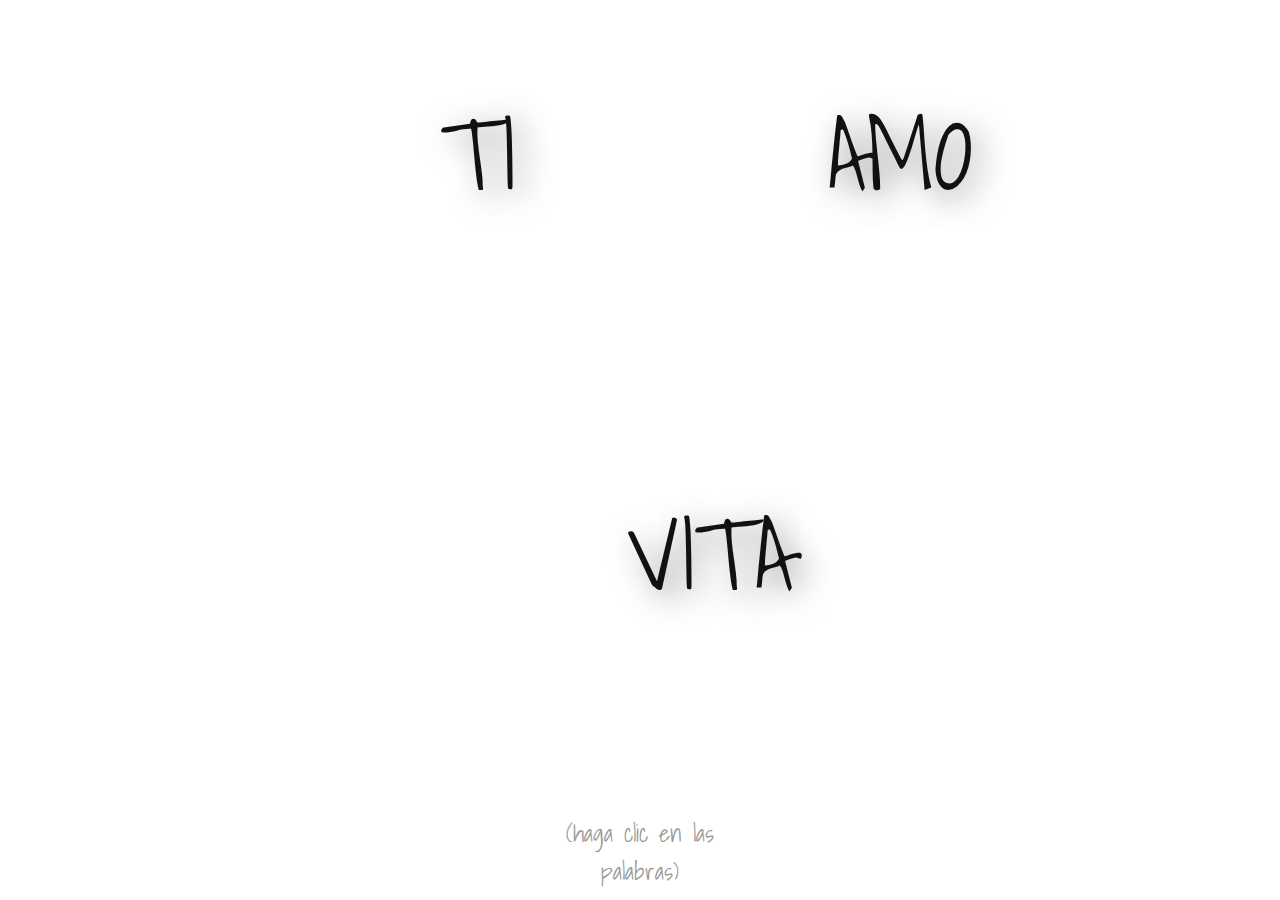
<file: index.html>
<!DOCTYPE html>
<html lang="en" >
<head>
  <meta charset="UTF-8">
  <title>Buon 1 ano y 11 mesi juntos!!</title>
  <link rel="stylesheet" href="./style.css">

</head>
<body>
<!-- partial:index.partial.html -->
<div id="bm"><p>23 settembre 2023</p></div>
<div class="wrapper">
  <input type="checkbox" id="ck1"/>
  <label for="ck1">TI</label>
  <input type="checkbox" id="ck2"/>
  <label for="ck2">AMO</label>
  <input type="checkbox" id="ck3"/>
  <label for="ck3">VITA</label>
  
</div>
<img src="snoopy-4.jpg" id="snoopy" > 

<div id="btnc"><a href="post.html#contact">click me</a></div>
<div id="b111m"><p>Buon 1 ano y 11 meses juntos! </p></div>
<span id="descr">(haga clic en las palabras)</span>
<!-- partial -->
  <script src='//cdnjs.cloudflare.com/ajax/libs/jquery/2.1.3/jquery.min.js'></script>
  <script>
    let ck1 = document.getElementById('ck1');
    let ck2 = document.getElementById('ck2');
    let ck3 = document.getElementById('ck3');
    let snoopy = document.getElementById('snoopy');
    let descr = document.getElementById('descr');
    let b111m = document.getElementById('b111m');
    let bm = document.getElementById('bm');
    let btnc = document.getElementById('btnc');
    function check(){
      if (ck1.checked == true || ck2.checked == true || ck3.checked == true) {
      
        ck1.checked = true
        ck2.checked = true
        ck3.checked = true
        
        snoopy.setAttribute('style','display:block');
        descr.setAttribute('style','display:none');
        b111m.setAttribute('style','display:block');
        bm.setAttribute('style','display:block');
        btnc.setAttribute('style','display:block')
      } else {
        ck1.checked = false
        ck2.checked = false
        ck3.checked = false
        
        snoopy.setAttribute('style','display:hidden');
        descr.setAttribute('style','display:block');
      }
    }





    ck1.addEventListener('change', (event) => {
    
         check();
       
     
    })
    ck2.addEventListener('change', (event) => {
      
         check();
    
    })
    ck3.addEventListener('change', (event) => {
     
         check();
     
    })
  </script>
</body>
</html>
</file>
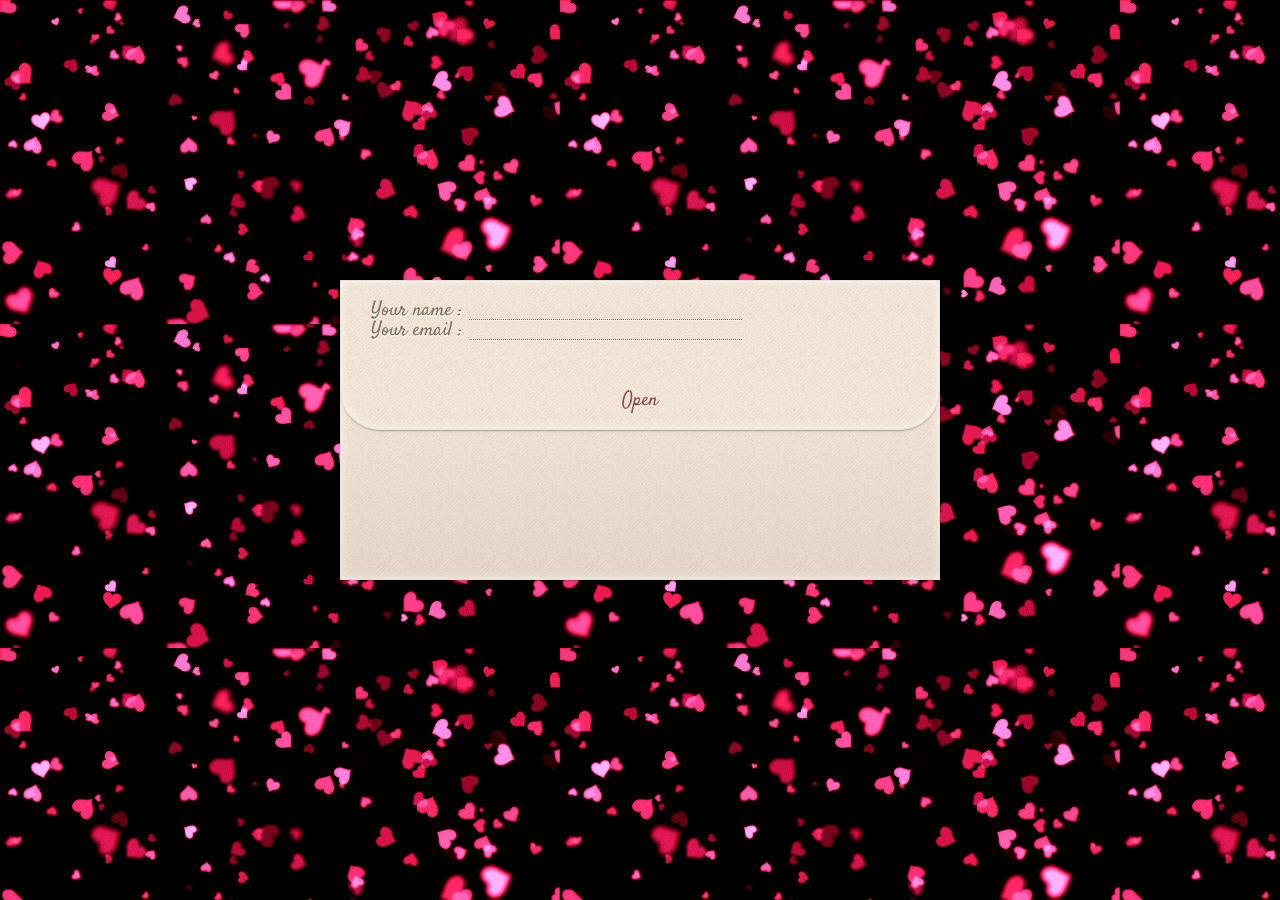
<file: post.html>
<!DOCTYPE html>
<html class="no-js" lang="en">
    <head>
		<meta charset="UTF-8" />
        <title>3D contact form</title>
        <meta name="description" content="A contact form with some fancy 3D effects" />
        <meta name="keywords" content="css3, transforms, transitions, contact form, 3d" />
        <meta name="author" content="PeHaa for PEPSized" />
		<script src="js/modernizr.js" type="text/javascript" charset="utf-8"></script>
		
        <!--[if IE 8]>
			<script src="http://ajax.googleapis.com/ajax/libs/jquery/1.8.0/jquery.min.js"></script>
			<script>	
				$(document).ready(function(){
					$("#contact").addClass("target");
					$("#flip2back, #close").click(function(e){
						$(".target").removeClass("target");
						e.preventDefault();
					});
					$("#open, #flip").click(function(e){
						var $anchor = $(this);
            			$($anchor.attr('href')).addClass("target");
						e.preventDefault();
					});
				});
			</script>
        <![endif]-->
	
<link rel="stylesheet" href="stylesheets/style.css">
<link href='http://fonts.googleapis.com/css?family=Satisfy' rel='stylesheet' type='text/css'>
</head>
<body>
	<section class="container" id="contact" >
		<form class="flip">
			<div class="front">
				<h2>Por mi companera di vita</h2>
				<a id="flip2back">Abrir letter!</a>
			</div>
			<div id="content" class="back">
				<div id="letter">
					<div class="container">
						<div class="flip">
			  				<div class="front"></div>
			  				<div class="back">
								<p>Querida vida mía, <br>
									Gracias por cada momento que pasamos y saboreamos juntos, con tu dulzura que hace que mi corazón lata más rápido y me llena de felicidad y energía infinita como si pudiera tocar el cielo con un dedo, quiero estar aquí y abrazarte fuerte. mis brazos, brazos y protegerte con todo mi ser y darte todo el amor que mi corazón tiene para ofrecerte, porque en cada momento eres mi compañero de vida más precioso que cualquier metal raro presente en la tierra y en el universo. Gracias por cada cosa que has hecho por mí, que haces en cada momento y que harás, cada simple gesto tuyo que me hace sentir bien y feliz. cada momento contigo es increíble e inolvidable y me encanta afrontar cada obstáculo que la vida nos pone lo mejor que podemos sin rendirnos jamás, porque juntos estamos unidos y con la capacidad de afrontarlo todo y tú me enseñas esto todos los días. , atesorando dentro de mí todo lo que me enseñas y todo el amor que me das. Gracias a tus dulces besos que son mi oxígeno que me hacen vivir y que hacen latir mi corazón junto con tu dulce sonrisa que ilumina mis días y me encanta estar aquí para hacerte sonreír porque cada día te mereces única y exclusivamente todas las cosas bonitas. de todo el universo! Gracias por cada uno de tus abrazos que, como una barrera, me hacen sentir a salvo de todo mal y me hacen dormir como un niño, mientras escucho tu dulce y gentil voz aún después de un día completo me haces relajar. y me siento cada vez en un universo infinito donde eres la estrella más preciosa y brillante que ilumina mi camino y me guía hacia tu corazón, con nuestras almas que se unen para ser juntas una sola cosa. Quiero estar aquí a tu lado todos los días y pondré todo de mí en cada momento para protegerte en mis brazos porque mereces todo el bien del mundo en cada momento. Te deseo mi vida un buen 1 año y 11 meses juntos y estoy súper feliz de estar aquí a tu lado todos los días de mi vida y estoy orgulloso de ti porque en cada momento para mí eres el número uno en todo el universo. Te amo inmensamente desde el fondo de mi corazón que cada día late sólo y sólo por ti y existe para acoger tu alma. Te amo infinitamente desde lo más profundo de mi mente donde cada día y cada noche eres mi más hermoso pensamiento y sueño que quiero tener por el resto de mi vida sin volver a abrir los ojos! Te amo ilimitadamente, en cuerpo y alma, tú que eres mi oxígeno, mi vida, mi reina, la estrella más bella y única del universo entero, cada molécula que compone mi alma y mi cuerpo, mi todo!!! ¡Te amo desde el fondo de mi corazón, tú que eres mi compañero de vida todos los días y te agradezco desde el fondo de mi corazón por todas las cosas extraordinarias que haces por mí! ¡FELIZ 1 AÑO Y 11 MESES JUNTOS AMOR DE MI VIDA! A+G+GIOAN = HOY, SIEMPRE Y MÁS ALLÁ!!</p>
								  
								<br>
								<iframe width="560" height="315" src="https://www.youtube.com/embed/Q3bHaydwjdU?si=1INBo9dZvl-8tdEG" title="YouTube video player" frameborder="0" allow="accelerometer; autoplay; clipboard-write; encrypted-media; gyroscope; picture-in-picture; web-share" allowfullscreen></iframe>
							</div>
						</div>
					</div>
					
				</div>
				<div id="top">
					
				</div>
				<div id="lid" class="container">
  					<div class="flip">    
  						<div class="front">
							<div>
								<label for="name">Your name :</label>
								<input type="text"  id="name" name="name">
							</div>
							<div>
								<label for="mail">Your email :</label>
								<input type="text" id="mail" name="mail" >
							</div>
							<a id="open" href="#content">Open</a>
						</div>
						<div class="back"></div>
					</div>
				</div>
			</div>
		</form>
	</section>


	<script>
		let opencmd1 = document.getElementById('flip2back');
		let opencmd2 = document.getElementById('open');
		let top1 = document.getElementById('top');
		let lid1 = document.getElementById('lid');

		function open(){
			location.href = 'post.html#content'
			
			
			setTimeout(function() {
				top1.setAttribute('style','display:none');
				lid1.setAttribute('style','display:none');
				// Seleziona l'elemento con la classe "back"
				var backElement = document.querySelector('section.container > form.flip > .back');

				// Rimuovi la regola CSS del background
				backElement.style.background = 'none';
				backElement.style.boxShadow = 'none';


			}, 2000);

    	}

		opencmd1.addEventListener('click', (event) => {
    
		   open();
  

		})
	</script>

</body>
</html>
</file>
<file: style.css>
@import url(https://fonts.googleapis.com/css?family=Shadows+Into+Light);

html {
  display: table;
  width: 100%; height: 100%;
  table-layout: fixed;
}

body {
  display: table-cell;
  width: 100%; height: 100%;
  vertical-align: middle;
  font-family: 'Shadows Into Light';
  color: #111;
}

.wrapper {
  width: 500px; height: 500px;
  position: absolute;
  margin: 0 auto;
  top: 103px;
  left: 427px;
}

input[type="checkbox"] {
  display: none;
}

input[type="checkbox"] + label {
  width: 100px; height: 100px;
  line-height: 100px;
  display: inline-block;
  position: absolute;
  text-align: center;
  font-size: 100px;
  transition: all 1s ease;
}

label {
  text-shadow: 8px 8px 30px rgba(0,0,0,0.5);
}
  label:hover {
    color: #c32a2a;
    cursor: pointer;
  }

#ck1 + label,
#ck2 + label {
  border-radius: 50px;
  top: 0;
}

#ck1:checked + label,
#ck2:checked + label,
#ck3:checked + label {
  background: #c32a2a;
  font-size: 0;
  transition: all 1s ease;
}

#ck1:checked + label,
#ck2:checked + label {
  width: 300px; height: 300px;
  border-radius: 150px;
  line-height: 300px;
}

#ck1 + label {
  left: 0;
}

#ck2 + label {
  right: 0;
}

#ck3 + label {
  bottom: 0; left: 50%;
  margin: 0 -50px;
}
  #ck3:checked + label {
    width: 275px; height: 275px;
    bottom: 96px; left: 162px;
    transform: rotate(45deg);
    line-height: 27px;
  }

span {
  display: inline-block;
  text-align: center;
  position: absolute;
  bottom: 10px; left: 50%;
  margin-left: -100px;
  width: 200px;
  font-size: 24px;
  color: #999;
}


#snoopy {
  z-index: 10;
  display: none;
  position: absolute;
  top: 174px;
  left: 577px;
  height: 253px;
}

#bm {
  text-align: center!important;
  position: absolute;
  top: -103px;
  left: 353px;
  font-size: 87px;
  display: none;
}

#b111m{
  text-align: center;
  position: absolute;
  font-size: 87px;
  top: 439px;
  left: 247px;
  display: none;
  height: 0px;
}

#btnc {
  
  position: absolute;
  top: 646px;
  left: 568px;
  font-size: 78px;
  display: none;
}
@media only screen and (orientation: portrait) {
  #bm {
    text-align: center!important;
    position: absolute;
    top: -103px;
    left: 100px;
    font-size: 87px;
    display: none;

  }
  #snoopy {
    z-index: 10;
    display: none;
    position: absolute;
    top: 174px;
    left: 350px;
    height: 253px;
  }
  #b111m{
    text-align: center;
    position: absolute;
    font-size: 87px;
    top: 470px;
    left: 100px;
    display: none;
    font-size: 80px;
    height: 0px;
  }
  .wrapper {
    width: 500px; height: 500px;
    position: absolute;
    margin: 0 auto;
    top: 103px;
    left: 200px;
  }
  #btnc {
  
    position: absolute;
    top: 646px;
    left: 400px;
    font-size: 78px;
    display: none;
  }
}
</file>
<file: stylesheets/style.css>
/* reset */
html, body, div, span, applet, object, iframe,
h1, h2, h3, h4, h5, h6, p, blockquote, pre,
a, abbr, acronym, address, big, cite, code,
del, dfn, em, img, ins, kbd, q, s, samp,
small, strike, strong, sub, sup, tt, var,
b, u, i, center,
dl, dt, dd, ol, ul, li,
fieldset, form, label, legend,
table, caption, tbody, tfoot, thead, tr, th, td,
article, aside, canvas, details, embed,
figure, figcaption, footer, header, hgroup,
menu, nav, output, ruby, section, summary,
time, mark, audio, video {
  margin: 0;
  padding: 0;
  border: 0;
  font: inherit;
  font-size: 100%;
  vertical-align: baseline; }

html {
  line-height: 1; }

article, aside, details, figcaption, figure, footer, header, hgroup, menu, nav, section, summary {
  display: block; }

/* body */

body {
  font-family: Satisfy, serif;
  color: #837362;
  background: #fbf8f7;
  background-image: url(bg1.gif);
}
  

h2 {
  font-size: 1.5em;
  line-height: 1.6; }

/* links */

a {
  color: #9b4849;
  text-decoration: none;
  display: block; }

a:hover {
  color: #783839; }

#open {
  width: 100%;
  text-align: center;
  margin-top: 50px; }

#flip {
  padding: 160px 20px 0 0; }

#flip2back {
  margin-top: 10px; }

#close {
  position: absolute;
  bottom: 20px;
  right: 40px; }


/*****************************/

section.container {
  position: relative;
  width: 600px;
  height: 300px;
  margin: 280px auto 0;
  -webkit-perspective: 1000px;
  -moz-perspective: 1000px; }

section.container > form.flip {
  width: 100%;
  height: 100%; 
  position: absolute;
  -webkit-transform: rotateY(180deg);
  -moz-transform: rotateY(180deg);
  -webkit-transform-style: preserve-3d;
  -moz-transform-style: preserve-3d;
  -webkit-transition: -webkit-transform 0.7s 0s;
  -moz-transition: -moz-transform 0.7s 0s;
  -webkit-transform-origin: center center;
  -moz-transform-origin: center center; 


}

  section.container > form.flip > .front, section.container > form.flip > .back {
    position: absolute;
    width: 100%;
    height: 100%;
    -webkit-backface-visibility: hidden;
    -moz-backface-visibility: hidden; }

  section.container > form.flip > .back {
    -webkit-transform: rotateY(180deg);
    -moz-transform: rotateY(180deg); 
	background: #837362;
	box-shadow: inset 0 10px 30px -10px rgba(0, 0, 0, 0.3), inset 0 1px 0 rgba(0, 0, 0, 0.2), inset 0 2px 0 rgba(255, 255, 255, 0.2);
}

section.container:target > form.flip {
  -webkit-transform: rotateY(0deg);
  -moz-transform: rotateY(0deg); }

.no-csstransforms3d section.container:target > form.flip > .back {
  display: none; }

.container#lid {
  position: relative;
  width: 100%;
  height: 50%;
  -webkit-perspective: 800px;
  -moz-perspective: 800px;
  z-index: 2;
  -moz-transition: z-index 0s 1s;
  -webkit-transition: z-index 0s 1s; }

.no-csstransforms3d .container#lid {
  -webkit-transition: none; 
  -moz-transition: none; 	
}

#content:target .container#lid {
  z-index: -1;
  -moz-transition: z-index 0s .5s;
  -webkit-transition: z-index 0s .5s; }

.no-csstransforms3d #content:target .container#lid {
  	-webkit-transition: none; 
	-moz-transition: none; 
}

.no-csstransforms3d .container#lid .back {
  display: none; }

.no-csstransforms3d #content:target .container#lid .back {
  display: block;
  top: -150px; }

#lid .flip {
  width: 100%;
  height: 100%; }
  #lid .flip {
    position: absolute;
    -webkit-transform-style: preserve-3d;
    -moz-transform-style: preserve-3d;
    -webkit-transition: -webkit-transform 0.5s 1s;
    -moz-transition: -moz-transform 0.5s 1s;
    -webkit-transform-origin: left top;
    -moz-transform-origin: left top; }
  #lid .flip > .front, #lid .flip > .back {
    position: absolute;
    width: 100%;
    height: 100%;
    -webkit-backface-visibility: hidden;
    -moz-backface-visibility: hidden; }
  #lid .flip > .back {
    -webkit-transform: rotateX(180deg);
    -moz-transform: rotateX(180deg); }
  #content:target #lid .flip {
    -webkit-transform: rotateX(180deg);
    -moz-transform: rotateX(180deg);
    -webkit-transition-duration: 0.5s;
    -moz-transition-duration: 0.5s;
    -webkit-transition-delay: 0s;
    -moz-transition-delay: 0s; }

#letter .flip > div, #lid .flip > div, section.container > form.flip > div {
  -webkit-box-sizing: border-box;
  -moz-box-sizing: border-box;
  box-sizing: border-box; }

#lid .flip .front, section.container > form.flip .front {
  background: beige url("../images/bg.png");
  border: 1px #eae1d5 solid;
  box-shadow: inset 0 0 10px 1px rgba(255, 255, 255, 0.6), 0 2px 3px -2px rgba(0, 0, 0, 0.6);
  padding: 20px 30px;
  color: #837362;
  text-shadow: 0 1px 0 #fff,0 1px 0 #fff; }

section.container > form.flip > .front {
  font-size: 1.25em;
  background: beige url("../images/bg.png");
  background: url("../images/stamp.png") no-repeat 450px 20px, url("../images/bg.png");
  padding: 120px 20px 20px 40%;
  border: 1px #eae1d5 solid; }

#lid .flip .front {
  font-size: 1.25em;
  border-radius: 0 0 40px 40px; }

#lid .flip .back {
  background: #837362;
  border-radius: 40px 40px 0 0;
  border: 35px solid rgba(255, 255, 255, 0.1);
  border-bottom: none;
  box-shadow: inset 0 10px 30px 10px rgba(0, 0, 0, 0.1); }

#top {
  text-align: right;
  background: beige url("../images/bg.png");
  background: -moz-linear-gradient(top, rgba(255, 255, 255, 0) 0%, rgba(163, 140, 130, 0.17) 100%), url("../images/bg.png");
  background: -webkit-gradient(linear, left top, left bottom, color-stop(0%, rgba(255, 255, 255, 0)), color-stop(100%, rgba(163, 140, 130, 0.17))), url("../images/bg.png");
  background: -webkit-linear-gradient(top, rgba(255, 255, 255, 0) 0%, rgba(163, 140, 130, 0.17) 100%), url("../images/bg.png");
  background: -o-linear-gradient(top, rgba(255, 255, 255, 0) 0%, rgba(163, 140, 130, 0.17) 100%), url("../images/bg.png");
  background: -ms-linear-gradient(top, rgba(255, 255, 255, 0) 0%, rgba(163, 140, 130, 0.17) 100%), url("../images/bg.png");
  -webkit-box-sizing: border-box;
  -moz-box-sizing: border-box;
  box-sizing: border-box;
  width: 100%;
  height: 65%;
  position: absolute;
  left: 0;
  bottom: 0;
  z-index: 1;
  border: 1px #eae1d5 solid;
  box-shadow: inset 0 0 10px 1px rgba(255, 255, 255, 0.6), 0 -2px 4px -3px rgba(0, 0, 0, 0.75), 0 2px 3px -2px rgba(0, 0, 0, 0.6); }

#letter {
  background: #fafafa;
  width: 90%;
  height: 95%;
  position: absolute;
  left: 5%;
  top: 5%;
  z-index: 0;
  -webkit-transition: .5s .5s;
  -moz-transition: .5s .5s;
  -o-transition: 0s 0s; }

#content:target #letter {
  top: -40%;
  -o-transition: .5s .5s; }

#letter .container {
  position: absolute;
  width: 100%;
  height: 50%;
  -webkit-perspective: 800px;
  top: 0;
  left: 0;
  -webkit-transition: 0s 0s;
  -moz-perspective: 800px;
  -moz-transition: 0s 0s;
  z-index: 1; }

#letter .flip {
  width: 100%;
  height: 100%; }
  #letter .flip {
    position: absolute;
    -webkit-transform-style: preserve-3d;
    -moz-transform-style: preserve-3d;
    -webkit-transition: -webkit-transform 0.5s 0s;
    -moz-transition: -moz-transform 0.5s 0s;
    -webkit-transform-origin: left top;
    -moz-transform-origin: left top; }
  #letter .flip > .front, #letter .flip > .back {
    position: absolute;
    width: 100%;
    height: 100%;
    -webkit-backface-visibility: hidden;
    -moz-backface-visibility: hidden; }
  #letter .flip > .back {
    -webkit-transform: rotateX(180deg);
    -moz-transform: rotateX(180deg); }
  #content:target #letter .flip {
    -webkit-transform: rotateX(180deg);
    -moz-transform: rotateX(180deg);
    -webkit-transition-duration: 0.5s;
    -moz-transition-duration: 0.5s;
    -webkit-transition-delay: 1s;
    -moz-transition-delay: 1s; 
    
  }

#content:target #letter .container {
  z-index: -1;
  -webkit-transition: z-index 0s 1.5s;
  -moz-transition: z-index 0s 1.5s; }

#letter .flip .front {
  background: #fafafa;
  box-shadow: 0 2px 3px 0 rgba(0, 0, 0, 0.2); }

.no-csstransforms3d #content:target #letter .flip .front {
  display: none; }

  #letter .flip .back {
    background: #fafafa;
    background: -webkit-linear-gradient(top, #fafafa 90%, #f7f7f7 100%);
    background: -moz-linear-gradient(top, #fafafa 80%, #f7f7f7 100%);
    padding: 40px 40px 0;
    font-size: 18px;
    line-height: 1.4;
    border-bottom: 1px solid rgba(255, 255, 255, 0.5);
    box-shadow: 0 -5px 8px -4px rgba(0, 0, 0, 0.15);
    height: 1848px;
    top: -1688px;
    left: -113px;
    width: 685px;
    font-size: 20px;
    color:black;
}

.no-csstransforms3d #content:target #letter .flip .back {
  top: -140px; }

input[type="text"] {
  background: transparent;
  border: none;
  border-bottom: 1px dotted #837362;
  box-shadow: 0 1px 0 rgba(255, 255, 255, 0.4);
  width: 50%;
  -webkit-appearance: none; }

input[type="text"]:focus {
  outline: none;
  border-bottom: 1px solid #837362;
  -webkit-appearance: none; }

textarea {
  margin: 10px auto 0;
  -webkit-box-sizing: border-box;
  -moz-box-sizing: border-box;
  box-sizing: border-box;
  width: 90%;
  height: 160px;
  padding: 10px;
  display: block;
  background: transparent;
  background: rgba(255, 255, 255, 0.07);
  border: 1px dashed #c8bfb6; }
  textarea:focus {
    outline: none;
    background-color: rgba(255, 255, 255, 0.12);
    border-color: rgba(255, 255, 255, 0.46);
    box-shadow: inset 0 0 2px rgba(0, 0, 0, 0.1); }

input[type="submit"] {
  cursor: pointer;
  display: block;
  margin: 10px auto;
  -webkit-appearance: none;
  font-size: .9em;
  background: #9b4849;
  padding: 5px 20px;
  border-radius: 3px;
  border: 1px solid #9b4849;
  box-shadow: inset 0 1px 0 rgba(255, 255, 255, 0.5);
  color: #fff;
  -webkit-transition: background .5s; }

input[type="submit"]:hover {
  background: #783839; }

/*-------ie8-----------*/
.container.target > form.flip > .back, #content.target #letter .flip .front {display: none;}
#content.target .container#lid  {z-index: -1;}
#content.target .container#lid .back {
  display: block;
  top: -150px; }
#content.target #letter  {top: -40%;}
#content.target #letter .flip .back { top: -140px; }
</file>
